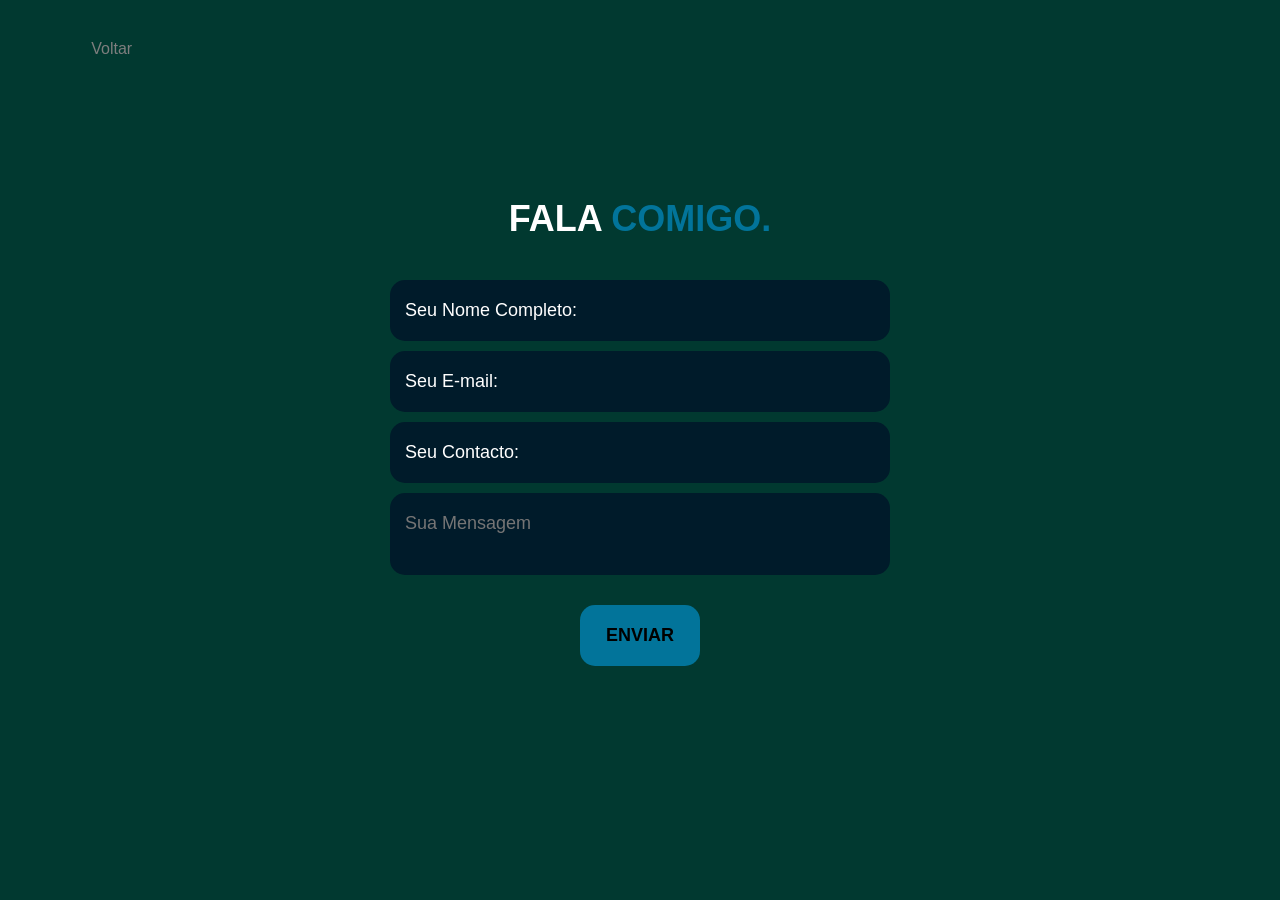
<file: index.html (2).html>
<!DOCTYPE html>
<html lang="en">
<head>
    <meta charset="UTF-8">
    <meta name="viewport" content="width=device-width, initial-scale=1.0">
    <title>index.html</title>
    <link rel="stylesheet" href="Formulario.css">
    <link rel="stylesheet" href="https://cdn.jsdelivr.net/npm/bootstrap-icons@1.13.1/font/bootstrap-icons.min.css">
</head>
<body>
    <body>
     <header>
        <nav>
            <ul>
                <li>
                    <a href="C:\Users\User\Desktop\portofolio\index.html.html">Voltar</a> 
                </li>
            </ul>
        </nav>
    </header>

    <section class="formulario">
        <div class="interface">
             <h2 class="titulo">FALA <span>COMIGO.</span></h2>

             <form action="">
                <input type="text" name="" id="" placeholder="Seu Nome Completo:" required>
                <input type="text" name="" id="" placeholder="Seu E-mail:" required>
                <input type="text" name="" id="" placeholder="Seu Contacto:">
                <textarea name="" id="" placeholder="Sua Mensagem" required></textarea>
                <div class="btn-enviar"><input type="submit" value="ENVIAR"></div>
             </form>
        </div><!--interface-->
    </section><!--formulario-->

</body>
</html>
</file>
<file: Formulario.css>
/*ESTILO GERAL*/
*{
    margin: 0;
    padding: 0;
    box-sizing: border-box;
    font-family:'Franklin Gothic Medium', 'Arial Narrow', Arial, sans-serif
}

body{
    background-color: #013930;
}

.interface{
    max-width: 1280px;
    margin: 0 auto;
}

.flex{
    display: flex;
}

.btn-contacto button{
padding: 10px 40px;
font-size: 18px;
font-weight: 600;
background-color: rgb(2, 116, 154) ;
border: 0;
border-radius: 30px;
cursor: pointer;
transition: .2S;
}   

h2.titulo{
    color: #fff;
    font-size: 36px;
    text-align: center;
}

h2.titulo span{
    color: rgb(2, 116, 154);
}

button:hover, form .btn-enviar input:hover{
    box-shadow: 0px 0px 8px rgb(49,  203, 255); 
    transform: scale(1.05);
}

/*ESTILO DO CABECALHO*/
header{
    padding: 40PX 4%;
}

header > .interface{
    display: flex;
    align-items: center;
    justify-content: space-between;
}

header a{
    color: #7e7e7e;
    text-decoration: none;
    display: inline-block;
    transition: .2s;
}

header a:hover{
    color: #97c500;
    transform: scale(1.05);

}

header nav ul{
    list-style-type: none;
}

header nav ul li{
    display: inline-block;
    padding: 0 40px;
}
 
/*ESTILO DO TOPO DO SITE*/
section.topo-do-site{
    padding: 40px 4%;

}

section.topo-do-site .flex{
    align-items: center;
    justify-content: center;
    gap: 10px;
}

.topo-do-site h1{
    color: #ffffff;
    font-size: 42px;
    line-height: 40px;
}

.topo-do-site .txt-topo-site h1 span{
    color: aqua;
    
}

.topo-do-site .txt-topo-site p{
    color: #fff;
    margin: 40px 0;
}

.topo-do-site .img-topo-site img{
    position: relative;
    animation: flutuar 2s ease-in-out infinite alternate;
}

@keyframes flutuar{
    0%{
        top: 0;
    }
    100%{
        top: 30px;
    }
}

/*BLOCO DAS ESPECIALIDADES*/
section.especialidades{
    padding: 40px 4%;
}

section.especialidades .flex{
    gap: 60px;
}

.especialidades .especialidades-box{
    color: #fff9f9fa;
    padding: 40px;
    border-radius: 20px;
    margin-top: 45px;
    transition: .2s;
}

.especialidades .especialidades-box:hover{
    transform: scale(1.05);
    box-shadow: 0 0 100px #f3f1f179 ;
}

.especialidades .especialidades-box i{
    font-size: 70px;
    color: rgb(2, 116, 154);
}

.especialidades .especialidades-box h3{
    font-size: 26px;
    margin: 15px 0;
}

/*ESTILO DO SOBRE*/
section.sobre{
    padding: 90px 4%;
}

section.sobre .flex{
    align-items: center;
    gap: 60px;
}

.sobre .txt-sobre{
    color: #fff;

}

.sobre .txt-sobre h2{
    font-size: 40px;
   line-height: 40px;
   margin-bottom: 30px;
}

.sobre .txt-sobre h2 span{
    color: rgb(2, 116, 154);
    display: block;
}

.sobre .txt-sobre p{
    margin: 20px 0;
    text-align: justify;
}

.btn-social button{
    width: 60px;
    height: 60px;
    border-radius: 30px;
    border: none;
    background-color: rgb(2, 116, 154);
    font-size: 22px;
    cursor: pointer;
    margin: 0 6px;
    transition: .2s;
}

.sobre .img-sobre img{
    border-radius: 20px;
}

/*ESTILO Projetos*/
section.portofolio{
    padding: 80px 4%;
    box-shadow: 0 0 40px 10px #232222;

}

section.portofolio .flex{
    justify-content: space-around;
}

.img-port{
    width: 360px;
    height: 460px;
    background-position: 100% 0%;
    transition: 5s;
    cursor: pointer;
    border-radius: 40px;
    position: relative;
}
 
.img-port:hover{
    background-position: 100% 100%;
}

.overlay{
    position: absolute;
    top: 0;
    left: 0;
    width: 100%;
    height: 100%;
    background-color:  rgba(0, 0, 0, 0.893) ;
    border-radius: 40px;
    display: flex;
    align-items: center;
    justify-content: center;
    font-size: 24px;
    font-weight: 600;
    color: #fff;
    opacity: 0;
    transition: .5s;
}

.overlay:hover{
    opacity: 1;
    
}

/*FORMULARIO DE CONTACTO*/
section.formulario{
    padding: 100px 4%;

}

form{
    max-width: 500px;
    margin: 0 auto;
    display: flex;
    justify-content: center;
    flex-direction: column;
    gap: 10px;
    margin-top: 40px;
}

form input, form textarea{
    width: 100;
    background-color: rgb(0, 27, 42);
    border: 0;
    outline: 0;
    padding: 20px 15px;
    border-radius: 15px;
    color: #fff;
    font-size: 18px;
}

form input::placeholder{
    color: #fff;

}

form textarea{
    resize: none;
    max-height: 400px;
}

form .btn-enviar{
margin-top: 20px;
text-align: center;
}

form .btn-enviar input{
    width: 120px;
    background-color:   rgb(2, 116, 154);
    color: #000;
    font-weight: 700;
    cursor: pointer;
    transition: .2s;
}
</file>
